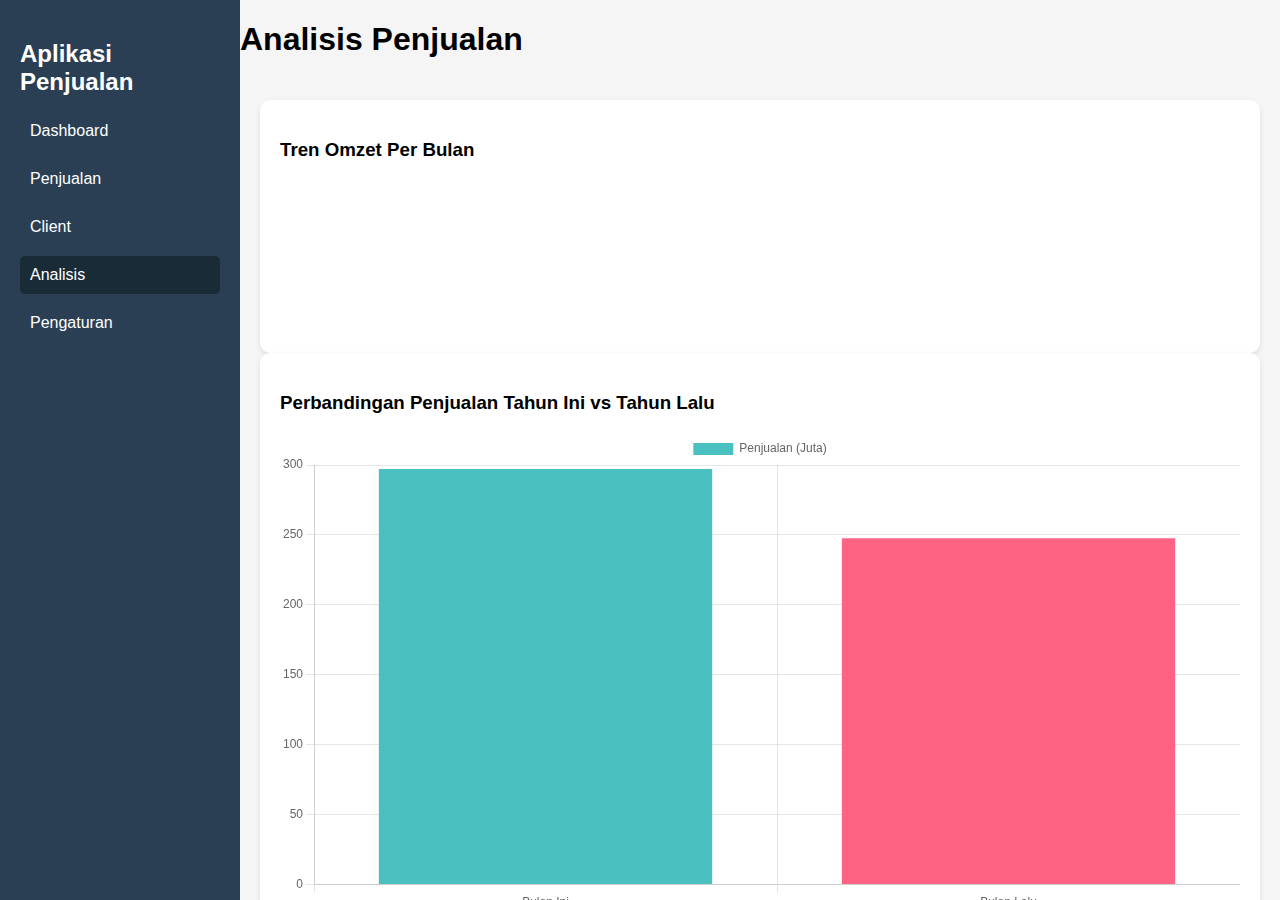
<file: analysis.html>
<!DOCTYPE html>
<html lang="en">
<head>
  <meta charset="UTF-8">
  <meta name="viewport" content="width=device-width, initial-scale=1.0">
  <title>Halaman Analisis</title>
  <link rel="stylesheet" href="style.css">
  <script src="chart.js"></script> <!-- Library Chart.js -->
</head>
<body>
  <div class="container">
    <!-- Sidebar -->
    <aside class="sidebar">
      <h2>Aplikasi Penjualan</h2>
      <ul>
        <li><a href="index.html">Dashboard</a></li>
        <li><a href="sales.html">Penjualan</a></li>
        <li><a href="clients.html">Client</a></li>
        <li><a href="analysis.html" class="active">Analisis</a></li> <!-- Aktif -->
        <li><a href="settings.html">Pengaturan</a></li>
      </ul>
    </aside>

    <!-- Main Content -->
    <main class="main-content">
      <!-- Header -->
      <header>
        <h1>Analisis Penjualan</h1>
      </header>

      <!-- Konten Utama -->
      <section class="content">
        <!-- Grafik Tren Omzet -->
        <div class="row">
          <div class="card">
            <h3>Tren Omzet Per Bulan</h3>
            <canvas id="trendChart"></canvas>
          </div>
        </div>

        <!-- Grafik Perbandingan Penjualan -->
        <div class="row">
          <div class="card">
            <h3>Perbandingan Penjualan Tahun Ini vs Tahun Lalu</h3>
            <canvas id="comparisonChart"></canvas>
          </div>
        </div>

        <!-- Grafik Produk Paling Laku -->
        <div class="row">
          <div class="card">
            <h3>Produk Paling Laku</h3>
            <canvas id="productChart"></canvas>
          </div>
        </div>

        <!-- Grafik Client Aktif -->
        <div class="row">
          <div class="card">
            <h3>Client Paling Aktif</h3>
            <canvas id="activeClientChart"></canvas>
          </div>
        </div>
      </section>
    </main>
  </div>

  <!-- Script.js -->
  <script src="script.js"></script>
</body>
</html>
</file>
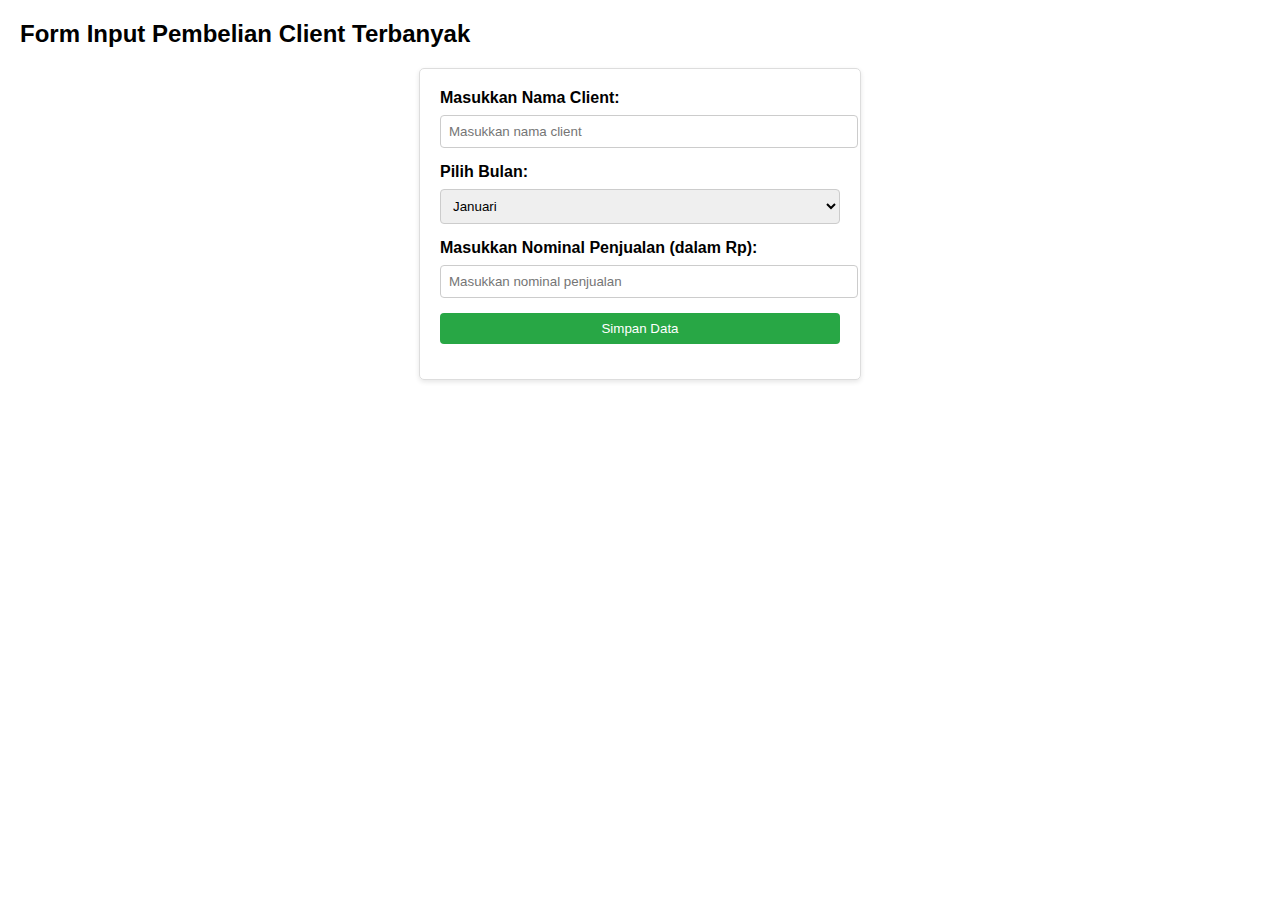
<file: form_input_pembelian_client_terbanyak.html>
<!DOCTYPE html>
<html lang="en">
<head>
    <meta charset="UTF-8">
    <meta name="viewport" content="width=device-width, initial-scale=1.0">
    <title>Form Input Pembelian Client Terbanyak</title>
    <style>
        body {
            font-family: Arial, sans-serif;
            margin: 20px;
        }
        form {
            max-width: 400px;
            margin: auto;
            padding: 20px;
            border: 1px solid #ddd;
            border-radius: 5px;
            box-shadow: 0 2px 5px rgba(0, 0, 0, 0.1);
        }
        form label {
            display: block;
            margin-bottom: 8px;
            font-weight: bold;
        }
        form input, form select, form button {
            width: 100%;
            padding: 8px;
            margin-bottom: 15px;
            border: 1px solid #ccc;
            border-radius: 4px;
        }
        form button {
            background-color: #28a745;
            color: white;
            border: none;
            cursor: pointer;
        }
        form button:hover {
            background-color: #218838;
        }
    </style>
</head>
<body>

<h2>Form Input Pembelian Client Terbanyak</h2>

<form action="proses_client_terbanyak.php" method="post">
    <!-- Input Nama Client -->
    <label for="nama_client">Masukkan Nama Client:</label>
    <input type="text" id="nama_client" name="nama_client" placeholder="Masukkan nama client" required>

    <!-- Input Bulan -->
    <label for="bulan">Pilih Bulan:</label>
    <select id="bulan" name="bulan" required>
        <option value="Januari">Januari</option>
        <option value="Februari">Februari</option>
        <option value="Maret">Maret</option>
        <option value="April">April</option>
        <option value="Mei">Mei</option>
        <option value="Juni">Juni</option>
        <option value="Juli">Juli</option>
        <option value="Agustus">Agustus</option>
        <option value="September">September</option>
        <option value="Oktober">Oktober</option>
        <option value="November">November</option>
        <option value="Desember">Desember</option>
    </select>

    <!-- Input Nominal Penjualan -->
    <label for="nominal_penjualan">Masukkan Nominal Penjualan (dalam Rp):</label>
    <input type="number" id="nominal_penjualan" name="nominal_penjualan" placeholder="Masukkan nominal penjualan" required>

    <!-- Submit Button -->
    <button type="submit">Simpan Data</button>
</form>

</body>
</html>
</file>
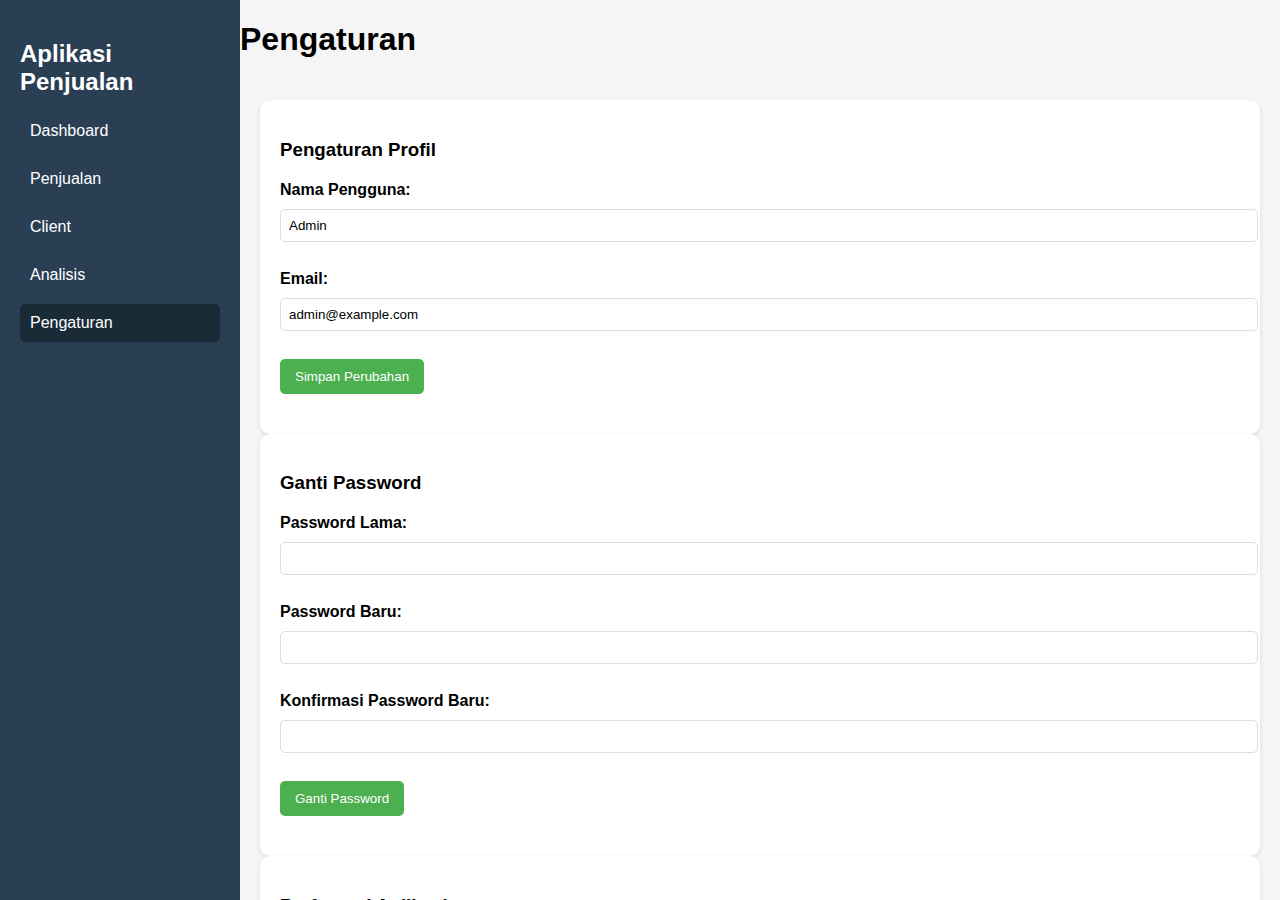
<file: settings.html>
<!DOCTYPE html>
<html lang="en">
<head>
  <meta charset="UTF-8">
  <meta name="viewport" content="width=device-width, initial-scale=1.0">
  <title>Halaman Pengaturan</title>
  <link rel="stylesheet" href="style.css">
</head>
<body>
  <div class="container">
    <!-- Sidebar -->
    <aside class="sidebar">
      <h2>Aplikasi Penjualan</h2>
      <ul>
        <li><a href="index.html">Dashboard</a></li>
        <li><a href="sales.html">Penjualan</a></li>
        <li><a href="clients.html">Client</a></li>
        <li><a href="analysis.html">Analisis</a></li>
        <li><a href="settings.html" class="active">Pengaturan</a></li> <!-- Aktif -->
      </ul>
    </aside>

    <!-- Main Content -->
    <main class="main-content">
      <!-- Header -->
      <header>
        <h1>Pengaturan</h1>
      </header>

      <!-- Konten Utama -->
      <section class="content">
        <!-- Form Pengaturan Profil -->
        <div class="card">
          <h3>Pengaturan Profil</h3>
          <form>
            <label for="username">Nama Pengguna:</label><br>
            <input type="text" id="username" name="username" value="Admin" required><br><br>
            <label for="email">Email:</label><br>
            <input type="email" id="email" name="email" value="admin@example.com" required><br><br>
            <button type="submit">Simpan Perubahan</button>
          </form>
        </div>

        <!-- Form Ganti Password -->
        <div class="card">
          <h3>Ganti Password</h3>
          <form>
            <label for="currentPassword">Password Lama:</label><br>
            <input type="password" id="currentPassword" name="currentPassword" required><br><br>
            <label for="newPassword">Password Baru:</label><br>
            <input type="password" id="newPassword" name="newPassword" required><br><br>
            <label for="confirmPassword">Konfirmasi Password Baru:</label><br>
            <input type="password" id="confirmPassword" name="confirmPassword" required><br><br>
            <button type="submit">Ganti Password</button>
          </form>
        </div>

        <!-- Form Preferensi -->
        <div class="card">
          <h3>Preferensi Aplikasi</h3>
          <form>
            <label for="theme">Tema:</label><br>
            <select id="theme" name="theme">
              <option value="light">Terang</option>
              <option value="dark">Gelap</option>
            </select><br><br>
            <label for="notifications">Notifikasi:</label><br>
            <input type="checkbox" id="notifications" name="notifications" checked> Aktifkan Notifikasi<br><br>
            <button type="submit">Simpan Preferensi</button>
          </form>
        </div>
      </section>
    </main>
  </div>
  <script src="script.js"></script>

</body>
</html>
</file>
<file: style.css>
/* Reset default margin and padding */
html, body {
  margin: 0;
  padding: 0;
  height: 100%; /* Pastikan tinggi penuh */
}

body {
  font-family: Arial, sans-serif;
  display: flex; /* Gunakan flex untuk tata letak sidebar dan konten */
  height: 100vh; /* Tinggi penuh viewport */
}

.container {
  display: flex;
  width: 100%; /* Gunakan lebar penuh */
}

/* Sidebar */
.sidebar {
  background-color: #2A3F54;
  color: white;
  width: 15em; /* Lebar sidebar */
  height: 100%; /* Tinggi penuh */
  padding: 20px;
  box-sizing: border-box; /* Pastikan padding tidak memengaruhi ukuran */
}

.sidebar h2 {
  font-size: 1.5em;
  margin-bottom: 0em;
}

.sidebar ul {
  list-style: none;
  padding: 0;
}

.sidebar ul li {
  margin: 10px 0;
}

.sidebar ul li a {
  text-decoration: none;
  color: white;
  padding: 10px;
  display: block;
  border-radius: 5px;
}

.sidebar ul li a:hover,
.sidebar ul li a.active {
  background-color: #1A2B38;
}

/* Submenu Styling */
.sidebar ul li ul {
  list-style: none; /* Hilangkan bullet pada submenu */
  padding: 0 0 0 15px; /* Indentasi submenu */
  display: none; /* Sembunyikan submenu secara default */
}

.sidebar ul li ul li a {
  font-size: 0.9em; /* Ukuran font submenu lebih kecil */
  padding: 8px; /* Sesuaikan padding submenu */
}

.sidebar ul li:hover > ul {
  display: block; /* Tampilkan submenu saat hover */
}

.sidebar ul li ul li a:hover {
  background-color: #11222D;
}

/* Main Content */
.main-content {
  flex: 1; /* Ambil ruang sisa */
  background-color: #f5f5f5;
  display: flex;
  flex-direction: column;
  box-sizing: border-box; /* Pastikan padding tidak memengaruhi ukuran */
}

/* Header */
.header {
  padding: 10px 20px;
  background-color: #fff;
  border-bottom: 1px solid #ddd;
}

.header h1 {
  margin: 0;
}

/* Content */
.content {
  padding: 20px;
  flex: 1; /* Ambil sisa ruang vertikal */
  overflow-y: auto; /* Tambahkan scroll jika konten panjang */
}

.row {
  display: flex;
  gap: 20px;
}

.card {
  flex: 1;
  background-color: white;
  padding: 20px;
  border-radius: 10px;
  box-shadow: 0px 2px 5px rgba(0, 0, 0, 0.1);
}

/* Form Styling */
form {
  margin: 20px 0;
}

form label {
  font-weight: bold;
}

form input, form select {
  width: 100%;
  padding: 8px;
  margin: 10px 0;
  border: 1px solid #ddd;
  border-radius: 5px;
}

form button {
  background-color: #4CAF50;
  color: white;
  border: none;
  padding: 10px 15px;
  cursor: pointer;
  border-radius: 5px;
}

form button:hover {
  background-color: #45a049;
}
</file>
